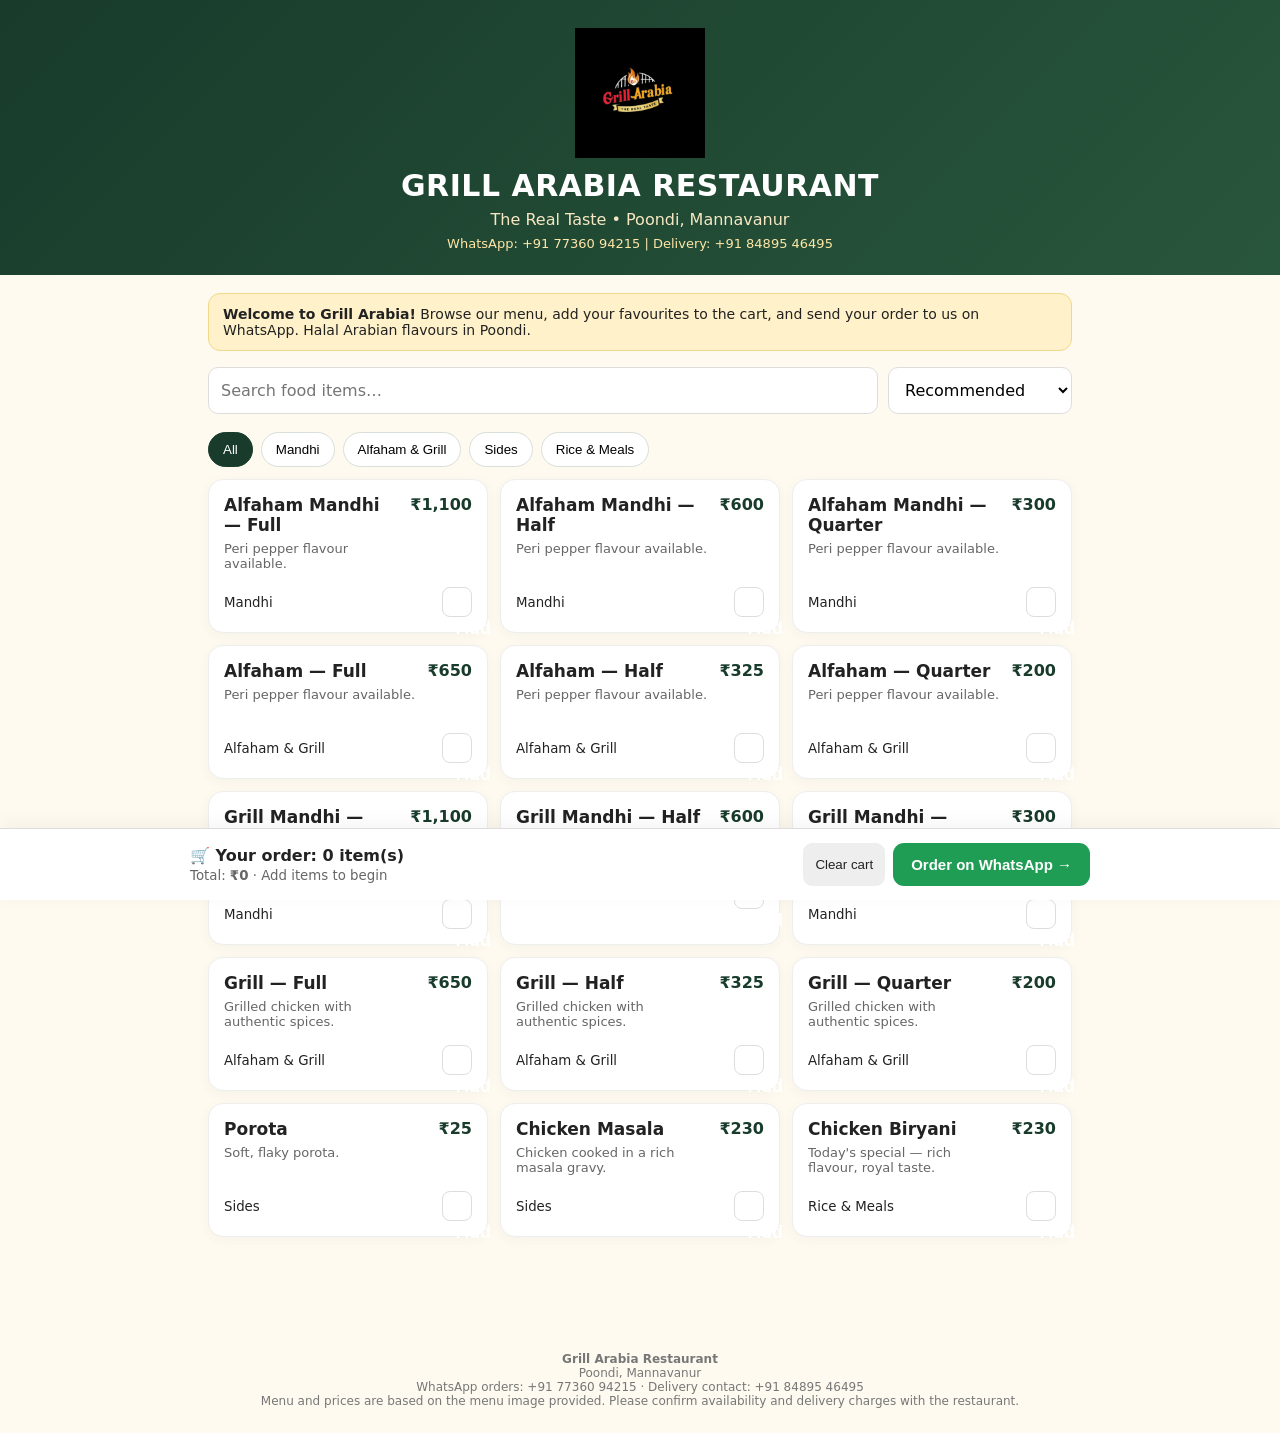
<file: grill_arabia_restaurant_ordering_app.html>
<!DOCTYPE html>
<html lang="en">
<head>
<meta charset="UTF-8">
<meta name="viewport" content="width=device-width, initial-scale=1.0">
<meta name="theme-color" content="#183b2b">
<title>Grill Arabia Restaurant | Menu & Orders</title>
<style>
:root{--green:#183b2b;--gold:#f3c65e;--cream:#fffaf0;--ink:#222}
*{box-sizing:border-box}body{margin:0;font-family:system-ui,-apple-system,Segoe UI,Roboto,sans-serif;background:var(--cream);color:var(--ink)}
header{background:linear-gradient(135deg,#183b2b,#28563c);color:white;padding:28px 18px 24px;text-align:center}
.brandlogo{display:block;width:min(220px,70vw);height:auto;max-height:130px;object-fit:contain;margin:0 auto 10px}.contact{font-size:13px!important;color:#ffe6a6!important}
h1{margin:0;font-size:30px;letter-spacing:.5px}header p{margin:7px 0 0;color:#f7e8c3}
.wrap{max-width:900px;margin:auto;padding:18px}
.notice{background:#fff1c9;border:1px solid #f0d889;border-radius:12px;padding:12px 14px;font-size:14px;margin-bottom:16px}
.controls{display:flex;gap:10px;flex-wrap:wrap;margin-bottom:16px}
input,select,textarea{font:inherit;padding:12px;border:1px solid #ddd;border-radius:10px;background:white}
#search{flex:1;min-width:180px}
.categories{display:flex;gap:8px;overflow:auto;padding:2px 0 12px}
.cat{white-space:nowrap;border:1px solid #d8dfd8;background:white;border-radius:20px;padding:9px 14px;cursor:pointer}
.cat.active{background:var(--green);color:white;border-color:var(--green)}
.grid{display:grid;grid-template-columns:repeat(auto-fit,minmax(230px,1fr));gap:12px}
.card{background:white;border:1px solid #eee;border-radius:15px;padding:15px;box-shadow:0 3px 12px #173c2b0b}
.itemtop{display:flex;justify-content:space-between;gap:10px;align-items:start}
.card h3{margin:0 0 6px;font-size:17px}.desc{font-size:13px;color:#666;min-height:34px;margin:0 0 12px}
.price{font-weight:750;color:var(--green);white-space:nowrap}
.add{background:var(--green);color:white;border:0;border-radius:9px;padding:9px 13px;cursor:pointer;font-weight:650}
.qtyrow{display:flex;justify-content:space-between;align-items:center}
.qty{display:flex;align-items:center;gap:10px}.qty button{width:30px;height:30px;border:1px solid #ddd;background:#fff;border-radius:8px;font-size:18px}
.cart{position:sticky;bottom:0;background:white;border-top:1px solid #ddd;padding:14px;box-shadow:0 -4px 18px #0000000c}
.cartinner{max-width:900px;margin:auto;display:flex;gap:12px;align-items:center;justify-content:space-between;flex-wrap:wrap}
.cart small{color:#666}.checkout{background:#1f9d55;color:white;border:0;border-radius:11px;padding:13px 18px;font-weight:750;font-size:15px;cursor:pointer}
.secondary{background:#eee;color:#222;border:0;border-radius:9px;padding:9px 12px;cursor:pointer}
footer{text-align:center;padding:25px;color:#777;font-size:12px}
.modal{display:none;position:fixed;inset:0;background:#0008;z-index:5;padding:16px;overflow:auto}.dialog{max-width:520px;margin:5vh auto;background:white;border-radius:16px;padding:20px}.dialog h2{margin-top:0}.formrow{display:grid;gap:6px;margin:12px 0}.formrow input,.formrow textarea,.formrow select{width:100%}.dialogactions{display:flex;gap:10px;justify-content:flex-end;margin-top:16px}
@media(max-width:520px){h1{font-size:26px}.cartinner{align-items:stretch}.cartinner>div{width:100%}.checkout{width:100%}}
</style>
</head>
<body>
<header>
  <img class="brandlogo" src="[data-uri]" alt="Grill Arabia logo">
  <h1>GRILL ARABIA RESTAURANT</h1>
  <p>The Real Taste • Poondi, Mannavanur</p>
  <p class="contact">WhatsApp: +91 77360 94215 | Delivery: +91 84895 46495</p>
</header>
<main class="wrap">
  <div class="notice"><strong>Welcome to Grill Arabia!</strong> Browse our menu, add your favourites to the cart, and send your order to us on WhatsApp. Halal Arabian flavours in Poondi.</div>
  <div class="controls">
    <input id="search" type="search" placeholder="Search food items…" aria-label="Search menu">
    <select id="sort" aria-label="Sort menu"><option value="default">Recommended</option><option value="low">Price: low to high</option><option value="high">Price: high to low</option></select>
  </div>
  <nav class="categories" id="categories"></nav>
  <section class="grid" id="menu"></section>
  <section id="empty" style="display:none;text-align:center;padding:30px">No items found. Try another search.</section>
</main>
<div class="cart">
  <div class="cartinner">
    <div><strong>🛒 Your order: <span id="count">0</span> item(s)</strong><br><small>Total: <strong id="total">₹0</strong> · Add items to begin</small></div>
    <div style="display:flex;gap:8px;flex-wrap:wrap"><button class="secondary" onclick="clearCart()">Clear cart</button><button class="checkout" onclick="openCheckout()">Order on WhatsApp →</button></div>
  </div>
</div>
<footer><strong>Grill Arabia Restaurant</strong><br>Poondi, Mannavanur<br>WhatsApp orders: +91 77360 94215 · Delivery contact: +91 84895 46495<br>Menu and prices are based on the menu image provided. Please confirm availability and delivery charges with the restaurant.</footer>

<div class="modal" id="checkoutModal" role="dialog" aria-modal="true" aria-labelledby="checkoutTitle">
 <div class="dialog">
  <h2 id="checkoutTitle">Complete your order</h2>
  <div id="orderSummary"></div>
  <div class="formrow"><label for="customer">Your name *</label><input id="customer" placeholder="Enter your name"></div>
  <div class="formrow"><label for="phone">Phone number *</label><input id="phone" type="tel" placeholder="Your phone number"></div>
  <div class="formrow"><label for="fulfil">Order type</label><select id="fulfil"><option>Pickup</option><option>Delivery (confirm availability with restaurant)</option><option>Dine-in</option></select></div>
  <div class="formrow"><label for="address">Address / table number / notes</label><textarea id="address" rows="2" placeholder="Optional"></textarea></div>
  <div class="dialogactions"><button class="secondary" onclick="closeCheckout()">Cancel</button><button class="checkout" onclick="sendOrder()">Send order</button></div>
  <p style="font-size:12px;color:#777">WhatsApp will open with your order ready to send. The order is not confirmed until the restaurant replies.</p>
 </div>
</div>
<script>
// EDIT THESE SAMPLE MENU ITEMS AND PRICES BEFORE LAUNCHING.
const menuItems = [
 {id:1,name:"Alfaham Mandhi — Full",category:"Mandhi",price:1100,desc:"Peri pepper flavour available."},
 {id:2,name:"Alfaham Mandhi — Half",category:"Mandhi",price:600,desc:"Peri pepper flavour available."},
 {id:3,name:"Alfaham Mandhi — Quarter",category:"Mandhi",price:300,desc:"Peri pepper flavour available."},
 {id:4,name:"Alfaham — Full",category:"Alfaham & Grill",price:650,desc:"Peri pepper flavour available."},
 {id:5,name:"Alfaham — Half",category:"Alfaham & Grill",price:325,desc:"Peri pepper flavour available."},
 {id:6,name:"Alfaham — Quarter",category:"Alfaham & Grill",price:200,desc:"Peri pepper flavour available."},
 {id:7,name:"Grill Mandhi — Full",category:"Mandhi",price:1100,desc:"Smoky grilled chicken with Arabian-style rice."},
 {id:8,name:"Grill Mandhi — Half",category:"Mandhi",price:600,desc:"Smoky grilled chicken with Arabian-style rice."},
 {id:9,name:"Grill Mandhi — Quarter",category:"Mandhi",price:300,desc:"Smoky grilled chicken with Arabian-style rice."},
 {id:10,name:"Grill — Full",category:"Alfaham & Grill",price:650,desc:"Grilled chicken with authentic spices."},
 {id:11,name:"Grill — Half",category:"Alfaham & Grill",price:325,desc:"Grilled chicken with authentic spices."},
 {id:12,name:"Grill — Quarter",category:"Alfaham & Grill",price:200,desc:"Grilled chicken with authentic spices."},
 {id:13,name:"Porota",category:"Sides",price:25,desc:"Soft, flaky porota."},
 {id:14,name:"Chicken Masala",category:"Sides",price:230,desc:"Chicken cooked in a rich masala gravy."},
 {id:15,name:"Chicken Biryani",category:"Rice & Meals",price:230,desc:"Today's special — rich flavour, royal taste."}
];
// Replace with the restaurant's WhatsApp number, including country code, digits only.
// Example India: 919876543210
const RESTAURANT_WHATSAPP = "917736094215";
let cart = {};
let activeCategory = "All";
const money = n => "₹" + Number(n).toLocaleString("en-IN");
function categories(){
 const cats=["All",...new Set(menuItems.map(x=>x.category))];
 document.getElementById("categories").innerHTML=cats.map(c=>`<button class="cat ${c===activeCategory?'active':''}" onclick="setCategory(${JSON.stringify(c)})">${c}</button>`).join("");
}
function setCategory(c){activeCategory=c;categories();renderMenu()}
function renderMenu(){
 const q=document.getElementById("search").value.toLowerCase();
 const sort=document.getElementById("sort").value;
 let items=menuItems.filter(x=>(activeCategory==="All"||x.category===activeCategory)&&(x.name+" "+x.desc+" "+x.category).toLowerCase().includes(q));
 if(sort==="low")items.sort((a,b)=>a.price-b.price);
 if(sort==="high")items.sort((a,b)=>b.price-a.price);
 document.getElementById("empty").style.display=items.length?"none":"block";
 document.getElementById("menu").innerHTML=items.map(x=>`<article class="card"><div class="itemtop"><div><h3>${x.name}</h3><p class="desc">${x.desc}</p></div><span class="price">${money(x.price)}</span></div><div class="qtyrow"><small>${x.category}</small><div class="qty">${cart[x.id]?`<button onclick="changeQty(${x.id},-1)" aria-label="Decrease">−</button><strong>${cart[x.id]}</strong><button onclick="changeQty(${x.id},1)" aria-label="Increase">+</button>`:`<button class="add" onclick="changeQty(${x.id},1)">+ Add</button>`}</div></div></article>`).join("");
 updateCart();
}
function changeQty(id,d){cart[id]=(cart[id]||0)+d;if(cart[id]<=0)delete cart[id];renderMenu()}
function clearCart(){cart={};renderMenu()}
function updateCart(){
 let count=0,total=0;
 menuItems.forEach(x=>{count+=cart[x.id]||0;total+=(cart[x.id]||0)*x.price});
 document.getElementById("count").textContent=count;
 document.getElementById("total").textContent=money(total);
}
function openCheckout(){
 if(!Object.keys(cart).length){alert("Please add at least one food item first.");return}
 document.getElementById("orderSummary").innerHTML="<div style='background:#f7f7f7;padding:12px;border-radius:10px'>"+menuItems.filter(x=>cart[x.id]).map(x=>`${x.name} × ${cart[x.id]} — ${money(x.price*cart[x.id])}`).join("<br>")+`<hr><strong>Total: ${money(menuItems.reduce((s,x)=>s+x.price*(cart[x.id]||0),0))}</strong></div>`;
 document.getElementById("checkoutModal").style.display="block";
}
function closeCheckout(){document.getElementById("checkoutModal").style.display="none"}
function sendOrder(){
 const name=document.getElementById("customer").value.trim(), phone=document.getElementById("phone").value.trim();
 if(!name||!phone){alert("Please enter your name and phone number.");return}
 if(RESTAURANT_WHATSAPP.includes("X")){alert("Restaurant setup needed: replace RESTAURANT_WHATSAPP in the app code with your WhatsApp number, including country code (digits only).");return}
 const lines=menuItems.filter(x=>cart[x.id]).map(x=>`• ${x.name} x ${cart[x.id]} = ${money(x.price*cart[x.id])}`);
 const total=menuItems.reduce((s,x)=>s+x.price*(cart[x.id]||0),0);
 const msg=`Hello Grill Arabia Restaurant! I'd like to place an order.\n\n${lines.join("\n")}\n\nTotal: ${money(total)}\nName: ${name}\nPhone: ${phone}\nOrder type: ${document.getElementById("fulfil").value}\nAddress / notes: ${document.getElementById("address").value.trim()||"Not provided"}\n\nPlease confirm my order.`;
 window.open("https://wa.me/"+RESTAURANT_WHATSAPP+"?text="+encodeURIComponent(msg),"_blank");
}
document.getElementById("search").addEventListener("input",renderMenu);
document.getElementById("sort").addEventListener("change",renderMenu);
categories();renderMenu();
</script>
</body>
</html>
</file>
